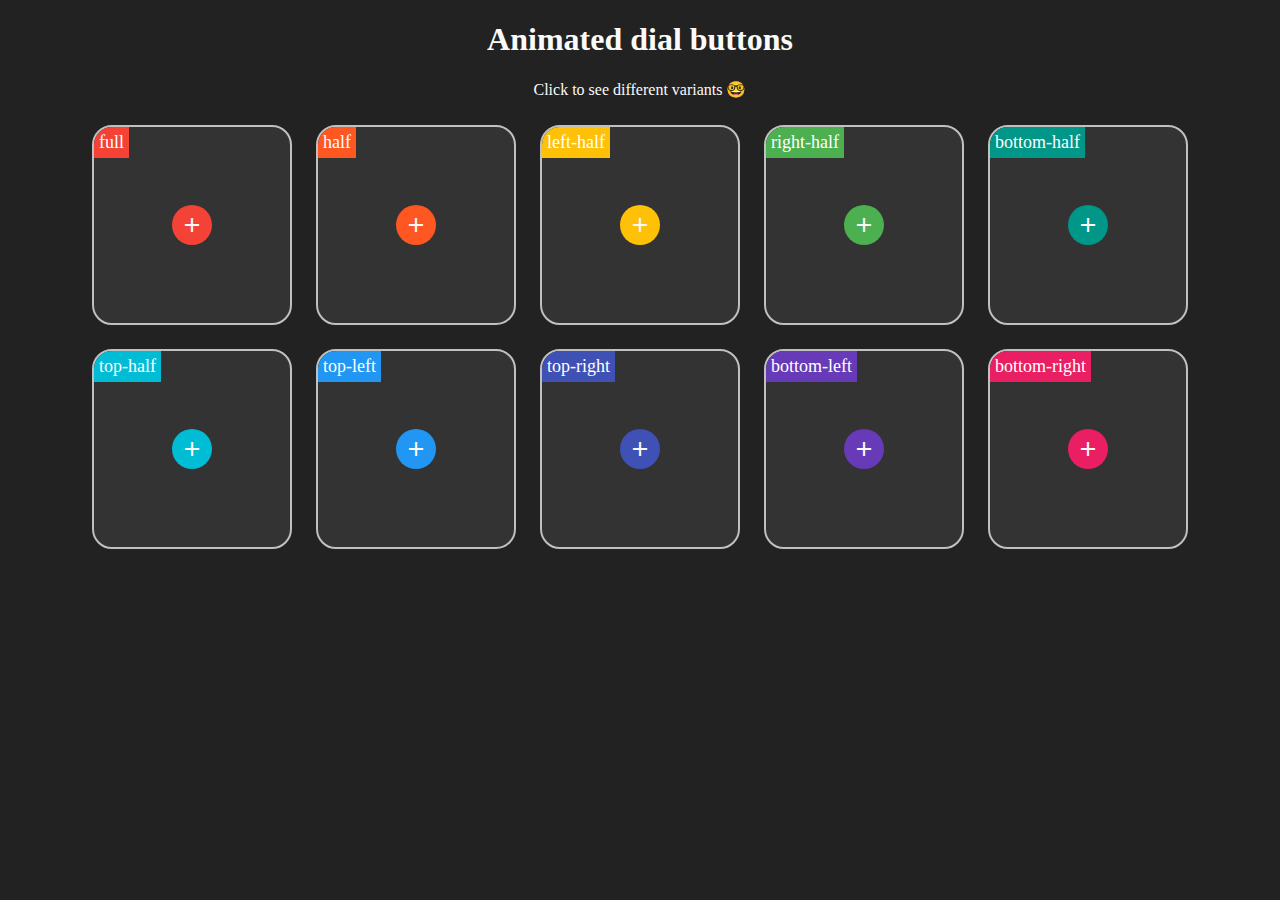
<file: buttons.html>
<!DOCTYPE html>
<html lang="en">
<head>
  <meta charset="UTF-8">
  <title>Buttons</title>
  <link rel="stylesheet" href="https://fonts.googleapis.com/icon?family=Material+Icons">
  <style>
    /**
      * Number of options plays an important part in having variations of content
      * but retaining the correct behaviour with regards to correct projection
      * angles.
      *
      * Instances where we don't care about calculating the position we can just
      * refer to an upper bound limit and cover the cases.
    */
    /**
      * Use modifiers to define ranges for our positions
      *
      * NOTE: 0 Actually starts at 3 o'clock so to get for example
      * left-sided half circle do 90 - 270
      *
      * IMPORTANT NOTE: You'll seriously want to reduce the amount of ranges
      * if you were to use this in prod because the amount of generated CSS is
      * large to cover all scenarios
    */
    /**
      * Get true position based on area of circle we want to use.
      * Default is to use full circle but could you use top, bottom, left, right
      * halves or even quadrants based on the angle range we use.
      *
      * Given start and endpoints dictate the range in which we can project
      * positions.
    */
    .dial-btn {
      border-radius: 40px;
      border: none;
      z-index: 7;
      position: absolute;
      top: 0;
      left: 0;
      height: 40px;
      width: 40px;
    }
    .dial-btn--option {
      position: absolute;
      height: 30px;
      width: 30px;
      border-radius: 30px;
      top: 50%;
      left: 50%;
      margin-left: -15px;
      margin-top: -15px;
      -webkit-transform: translate(0, 0);
              transform: translate(0, 0);
      -webkit-transition: -webkit-transform 0.25s ease 0s;
      transition: -webkit-transform 0.25s ease 0s;
      transition: transform 0.25s ease 0s;
      transition: transform 0.25s ease 0s, -webkit-transform 0.25s ease 0s;
    /**
          * Increase the loop because first button is the primary
        */
    }
    .dial-btn--option:nth-of-type(2) {
      z-index: 2;
      -webkit-transition-delay: 0.2s;
              transition-delay: 0.2s;
    }
    .dial-btn--option:nth-of-type(3) {
      z-index: 3;
      -webkit-transition-delay: 0.3s;
              transition-delay: 0.3s;
    }
    .dial-btn--option:nth-of-type(4) {
      z-index: 4;
      -webkit-transition-delay: 0.4s;
              transition-delay: 0.4s;
    }
    .dial-btn--option:nth-of-type(5) {
      z-index: 5;
      -webkit-transition-delay: 0.5s;
              transition-delay: 0.5s;
    }
    .dial-btn--option:nth-of-type(6) {
      z-index: 6;
      -webkit-transition-delay: 0.6s;
              transition-delay: 0.6s;
    }
    .dial-btn__container {
      display: inline-block;
      position: relative;
      height: 40px;
      width: 40px;
      border-radius: 40px;
    /**
          * Generate the various styles and mutations
        */
    }
    .dial-btn__container--full[data-options='1'] .dial-btn--active ~ .dial-btn--option:nth-of-type(1) {
      -webkit-transform: translate(45px, 0px);
              transform: translate(45px, 0px);
    }
    .dial-btn__container--full[data-options='1'] .dial-btn--active ~ .dial-btn--option:nth-of-type(2) {
      -webkit-transform: translate(45px, 0px);
              transform: translate(45px, 0px);
    }
    .dial-btn__container--full[data-options='2'] .dial-btn--active ~ .dial-btn--option:nth-of-type(1) {
      -webkit-transform: translate(-45px, 0px);
              transform: translate(-45px, 0px);
    }
    .dial-btn__container--full[data-options='2'] .dial-btn--active ~ .dial-btn--option:nth-of-type(2) {
      -webkit-transform: translate(45px, 0px);
              transform: translate(45px, 0px);
    }
    .dial-btn__container--full[data-options='2'] .dial-btn--active ~ .dial-btn--option:nth-of-type(3) {
      -webkit-transform: translate(-45px, 0px);
              transform: translate(-45px, 0px);
    }
    .dial-btn__container--full[data-options='3'] .dial-btn--active ~ .dial-btn--option:nth-of-type(1) {
      -webkit-transform: translate(-22.5px, -38.971143180000006px);
              transform: translate(-22.5px, -38.971143180000006px);
    }
    .dial-btn__container--full[data-options='3'] .dial-btn--active ~ .dial-btn--option:nth-of-type(2) {
      -webkit-transform: translate(45px, 0px);
              transform: translate(45px, 0px);
    }
    .dial-btn__container--full[data-options='3'] .dial-btn--active ~ .dial-btn--option:nth-of-type(3) {
      -webkit-transform: translate(-22.5px, 38.971143180000006px);
              transform: translate(-22.5px, 38.971143180000006px);
    }
    .dial-btn__container--full[data-options='3'] .dial-btn--active ~ .dial-btn--option:nth-of-type(4) {
      -webkit-transform: translate(-22.5px, -38.971143180000006px);
              transform: translate(-22.5px, -38.971143180000006px);
    }
    .dial-btn__container--full[data-options='4'] .dial-btn--active ~ .dial-btn--option:nth-of-type(1) {
      -webkit-transform: translate(0px, -45px);
              transform: translate(0px, -45px);
    }
    .dial-btn__container--full[data-options='4'] .dial-btn--active ~ .dial-btn--option:nth-of-type(2) {
      -webkit-transform: translate(45px, 0px);
              transform: translate(45px, 0px);
    }
    .dial-btn__container--full[data-options='4'] .dial-btn--active ~ .dial-btn--option:nth-of-type(3) {
      -webkit-transform: translate(0px, 45px);
              transform: translate(0px, 45px);
    }
    .dial-btn__container--full[data-options='4'] .dial-btn--active ~ .dial-btn--option:nth-of-type(4) {
      -webkit-transform: translate(-45px, 0px);
              transform: translate(-45px, 0px);
    }
    .dial-btn__container--full[data-options='4'] .dial-btn--active ~ .dial-btn--option:nth-of-type(5) {
      -webkit-transform: translate(0px, -45px);
              transform: translate(0px, -45px);
    }
    .dial-btn__container--full[data-options='5'] .dial-btn--active ~ .dial-btn--option:nth-of-type(1) {
      -webkit-transform: translate(13.90576473px, -42.79754322px);
              transform: translate(13.90576473px, -42.79754322px);
    }
    .dial-btn__container--full[data-options='5'] .dial-btn--active ~ .dial-btn--option:nth-of-type(2) {
      -webkit-transform: translate(45px, 0px);
              transform: translate(45px, 0px);
    }
    .dial-btn__container--full[data-options='5'] .dial-btn--active ~ .dial-btn--option:nth-of-type(3) {
      -webkit-transform: translate(13.90576473px, 42.79754322px);
              transform: translate(13.90576473px, 42.79754322px);
    }
    .dial-btn__container--full[data-options='5'] .dial-btn--active ~ .dial-btn--option:nth-of-type(4) {
      -webkit-transform: translate(-36.40576473px, 26.45033634px);
              transform: translate(-36.40576473px, 26.45033634px);
    }
    .dial-btn__container--full[data-options='5'] .dial-btn--active ~ .dial-btn--option:nth-of-type(5) {
      -webkit-transform: translate(-36.40576473px, -26.45033634px);
              transform: translate(-36.40576473px, -26.45033634px);
    }
    .dial-btn__container--full[data-options='5'] .dial-btn--active ~ .dial-btn--option:nth-of-type(6) {
      -webkit-transform: translate(13.90576473px, -42.79754322px);
              transform: translate(13.90576473px, -42.79754322px);
    }
    .dial-btn__container--half[data-options='1'] .dial-btn--active ~ .dial-btn--option:nth-of-type(1) {
      -webkit-transform: translate(-45px, 0px);
              transform: translate(-45px, 0px);
    }
    .dial-btn__container--half[data-options='1'] .dial-btn--active ~ .dial-btn--option:nth-of-type(2) {
      -webkit-transform: translate(45px, 0px);
              transform: translate(45px, 0px);
    }
    .dial-btn__container--half[data-options='2'] .dial-btn--active ~ .dial-btn--option:nth-of-type(1) {
      -webkit-transform: translate(-45px, 0px);
              transform: translate(-45px, 0px);
    }
    .dial-btn__container--half[data-options='2'] .dial-btn--active ~ .dial-btn--option:nth-of-type(2) {
      -webkit-transform: translate(45px, 0px);
              transform: translate(45px, 0px);
    }
    .dial-btn__container--half[data-options='2'] .dial-btn--active ~ .dial-btn--option:nth-of-type(3) {
      -webkit-transform: translate(-45px, 0px);
              transform: translate(-45px, 0px);
    }
    .dial-btn__container--half[data-options='3'] .dial-btn--active ~ .dial-btn--option:nth-of-type(1) {
      -webkit-transform: translate(0px, -45px);
              transform: translate(0px, -45px);
    }
    .dial-btn__container--half[data-options='3'] .dial-btn--active ~ .dial-btn--option:nth-of-type(2) {
      -webkit-transform: translate(45px, 0px);
              transform: translate(45px, 0px);
    }
    .dial-btn__container--half[data-options='3'] .dial-btn--active ~ .dial-btn--option:nth-of-type(3) {
      -webkit-transform: translate(0px, 45px);
              transform: translate(0px, 45px);
    }
    .dial-btn__container--half[data-options='3'] .dial-btn--active ~ .dial-btn--option:nth-of-type(4) {
      -webkit-transform: translate(-45px, 0px);
              transform: translate(-45px, 0px);
    }
    .dial-btn__container--half[data-options='4'] .dial-btn--active ~ .dial-btn--option:nth-of-type(1) {
      -webkit-transform: translate(22.5px, -38.971143180000006px);
              transform: translate(22.5px, -38.971143180000006px);
    }
    .dial-btn__container--half[data-options='4'] .dial-btn--active ~ .dial-btn--option:nth-of-type(2) {
      -webkit-transform: translate(45px, 0px);
              transform: translate(45px, 0px);
    }
    .dial-btn__container--half[data-options='4'] .dial-btn--active ~ .dial-btn--option:nth-of-type(3) {
      -webkit-transform: translate(22.5px, 38.971143180000006px);
              transform: translate(22.5px, 38.971143180000006px);
    }
    .dial-btn__container--half[data-options='4'] .dial-btn--active ~ .dial-btn--option:nth-of-type(4) {
      -webkit-transform: translate(-22.5px, 38.971143180000006px);
              transform: translate(-22.5px, 38.971143180000006px);
    }
    .dial-btn__container--half[data-options='4'] .dial-btn--active ~ .dial-btn--option:nth-of-type(5) {
      -webkit-transform: translate(-45px, 0px);
              transform: translate(-45px, 0px);
    }
    .dial-btn__container--half[data-options='5'] .dial-btn--active ~ .dial-btn--option:nth-of-type(1) {
      -webkit-transform: translate(31.819805145px, -31.819805145px);
              transform: translate(31.819805145px, -31.819805145px);
    }
    .dial-btn__container--half[data-options='5'] .dial-btn--active ~ .dial-btn--option:nth-of-type(2) {
      -webkit-transform: translate(45px, 0px);
              transform: translate(45px, 0px);
    }
    .dial-btn__container--half[data-options='5'] .dial-btn--active ~ .dial-btn--option:nth-of-type(3) {
      -webkit-transform: translate(31.819805145px, 31.819805145px);
              transform: translate(31.819805145px, 31.819805145px);
    }
    .dial-btn__container--half[data-options='5'] .dial-btn--active ~ .dial-btn--option:nth-of-type(4) {
      -webkit-transform: translate(0px, 45px);
              transform: translate(0px, 45px);
    }
    .dial-btn__container--half[data-options='5'] .dial-btn--active ~ .dial-btn--option:nth-of-type(5) {
      -webkit-transform: translate(-31.819805145px, 31.819805145px);
              transform: translate(-31.819805145px, 31.819805145px);
    }
    .dial-btn__container--half[data-options='5'] .dial-btn--active ~ .dial-btn--option:nth-of-type(6) {
      -webkit-transform: translate(-45px, 0px);
              transform: translate(-45px, 0px);
    }
    .dial-btn__container--left-half[data-options='1'] .dial-btn--active ~ .dial-btn--option:nth-of-type(1) {
      -webkit-transform: translate(0px, -45px);
              transform: translate(0px, -45px);
    }
    .dial-btn__container--left-half[data-options='1'] .dial-btn--active ~ .dial-btn--option:nth-of-type(2) {
      -webkit-transform: translate(0px, 45px);
              transform: translate(0px, 45px);
    }
    .dial-btn__container--left-half[data-options='2'] .dial-btn--active ~ .dial-btn--option:nth-of-type(1) {
      -webkit-transform: translate(0px, -45px);
              transform: translate(0px, -45px);
    }
    .dial-btn__container--left-half[data-options='2'] .dial-btn--active ~ .dial-btn--option:nth-of-type(2) {
      -webkit-transform: translate(0px, 45px);
              transform: translate(0px, 45px);
    }
    .dial-btn__container--left-half[data-options='2'] .dial-btn--active ~ .dial-btn--option:nth-of-type(3) {
      -webkit-transform: translate(0px, -45px);
              transform: translate(0px, -45px);
    }
    .dial-btn__container--left-half[data-options='3'] .dial-btn--active ~ .dial-btn--option:nth-of-type(1) {
      -webkit-transform: translate(45px, 0px);
              transform: translate(45px, 0px);
    }
    .dial-btn__container--left-half[data-options='3'] .dial-btn--active ~ .dial-btn--option:nth-of-type(2) {
      -webkit-transform: translate(0px, 45px);
              transform: translate(0px, 45px);
    }
    .dial-btn__container--left-half[data-options='3'] .dial-btn--active ~ .dial-btn--option:nth-of-type(3) {
      -webkit-transform: translate(-45px, 0px);
              transform: translate(-45px, 0px);
    }
    .dial-btn__container--left-half[data-options='3'] .dial-btn--active ~ .dial-btn--option:nth-of-type(4) {
      -webkit-transform: translate(0px, -45px);
              transform: translate(0px, -45px);
    }
    .dial-btn__container--left-half[data-options='4'] .dial-btn--active ~ .dial-btn--option:nth-of-type(1) {
      -webkit-transform: translate(38.971143180000006px, 22.5px);
              transform: translate(38.971143180000006px, 22.5px);
    }
    .dial-btn__container--left-half[data-options='4'] .dial-btn--active ~ .dial-btn--option:nth-of-type(2) {
      -webkit-transform: translate(0px, 45px);
              transform: translate(0px, 45px);
    }
    .dial-btn__container--left-half[data-options='4'] .dial-btn--active ~ .dial-btn--option:nth-of-type(3) {
      -webkit-transform: translate(-38.971143180000006px, 22.5px);
              transform: translate(-38.971143180000006px, 22.5px);
    }
    .dial-btn__container--left-half[data-options='4'] .dial-btn--active ~ .dial-btn--option:nth-of-type(4) {
      -webkit-transform: translate(-38.971143180000006px, -22.5px);
              transform: translate(-38.971143180000006px, -22.5px);
    }
    .dial-btn__container--left-half[data-options='4'] .dial-btn--active ~ .dial-btn--option:nth-of-type(5) {
      -webkit-transform: translate(0px, -45px);
              transform: translate(0px, -45px);
    }
    .dial-btn__container--left-half[data-options='5'] .dial-btn--active ~ .dial-btn--option:nth-of-type(1) {
      -webkit-transform: translate(31.819805145px, 31.819805145px);
              transform: translate(31.819805145px, 31.819805145px);
    }
    .dial-btn__container--left-half[data-options='5'] .dial-btn--active ~ .dial-btn--option:nth-of-type(2) {
      -webkit-transform: translate(0px, 45px);
              transform: translate(0px, 45px);
    }
    .dial-btn__container--left-half[data-options='5'] .dial-btn--active ~ .dial-btn--option:nth-of-type(3) {
      -webkit-transform: translate(-31.819805145px, 31.819805145px);
              transform: translate(-31.819805145px, 31.819805145px);
    }
    .dial-btn__container--left-half[data-options='5'] .dial-btn--active ~ .dial-btn--option:nth-of-type(4) {
      -webkit-transform: translate(-45px, 0px);
              transform: translate(-45px, 0px);
    }
    .dial-btn__container--left-half[data-options='5'] .dial-btn--active ~ .dial-btn--option:nth-of-type(5) {
      -webkit-transform: translate(-31.819805145px, -31.819805145px);
              transform: translate(-31.819805145px, -31.819805145px);
    }
    .dial-btn__container--left-half[data-options='5'] .dial-btn--active ~ .dial-btn--option:nth-of-type(6) {
      -webkit-transform: translate(0px, -45px);
              transform: translate(0px, -45px);
    }
    .dial-btn__container--right-half[data-options='1'] .dial-btn--active ~ .dial-btn--option:nth-of-type(1) {
      -webkit-transform: translate(0px, 45px);
              transform: translate(0px, 45px);
    }
    .dial-btn__container--right-half[data-options='1'] .dial-btn--active ~ .dial-btn--option:nth-of-type(2) {
      -webkit-transform: translate(0px, -45px);
              transform: translate(0px, -45px);
    }
    .dial-btn__container--right-half[data-options='2'] .dial-btn--active ~ .dial-btn--option:nth-of-type(1) {
      -webkit-transform: translate(0px, 45px);
              transform: translate(0px, 45px);
    }
    .dial-btn__container--right-half[data-options='2'] .dial-btn--active ~ .dial-btn--option:nth-of-type(2) {
      -webkit-transform: translate(0px, -45px);
              transform: translate(0px, -45px);
    }
    .dial-btn__container--right-half[data-options='2'] .dial-btn--active ~ .dial-btn--option:nth-of-type(3) {
      -webkit-transform: translate(0px, 45px);
              transform: translate(0px, 45px);
    }
    .dial-btn__container--right-half[data-options='3'] .dial-btn--active ~ .dial-btn--option:nth-of-type(1) {
      -webkit-transform: translate(-45px, 0px);
              transform: translate(-45px, 0px);
    }
    .dial-btn__container--right-half[data-options='3'] .dial-btn--active ~ .dial-btn--option:nth-of-type(2) {
      -webkit-transform: translate(0px, -45px);
              transform: translate(0px, -45px);
    }
    .dial-btn__container--right-half[data-options='3'] .dial-btn--active ~ .dial-btn--option:nth-of-type(3) {
      -webkit-transform: translate(45px, 0px);
              transform: translate(45px, 0px);
    }
    .dial-btn__container--right-half[data-options='3'] .dial-btn--active ~ .dial-btn--option:nth-of-type(4) {
      -webkit-transform: translate(0px, 45px);
              transform: translate(0px, 45px);
    }
    .dial-btn__container--right-half[data-options='4'] .dial-btn--active ~ .dial-btn--option:nth-of-type(1) {
      -webkit-transform: translate(-38.971143180000006px, -22.5px);
              transform: translate(-38.971143180000006px, -22.5px);
    }
    .dial-btn__container--right-half[data-options='4'] .dial-btn--active ~ .dial-btn--option:nth-of-type(2) {
      -webkit-transform: translate(0px, -45px);
              transform: translate(0px, -45px);
    }
    .dial-btn__container--right-half[data-options='4'] .dial-btn--active ~ .dial-btn--option:nth-of-type(3) {
      -webkit-transform: translate(38.971143180000006px, -22.5px);
              transform: translate(38.971143180000006px, -22.5px);
    }
    .dial-btn__container--right-half[data-options='4'] .dial-btn--active ~ .dial-btn--option:nth-of-type(4) {
      -webkit-transform: translate(38.971143180000006px, 22.5px);
              transform: translate(38.971143180000006px, 22.5px);
    }
    .dial-btn__container--right-half[data-options='4'] .dial-btn--active ~ .dial-btn--option:nth-of-type(5) {
      -webkit-transform: translate(0px, 45px);
              transform: translate(0px, 45px);
    }
    .dial-btn__container--right-half[data-options='5'] .dial-btn--active ~ .dial-btn--option:nth-of-type(1) {
      -webkit-transform: translate(-31.819805145px, -31.819805145px);
              transform: translate(-31.819805145px, -31.819805145px);
    }
    .dial-btn__container--right-half[data-options='5'] .dial-btn--active ~ .dial-btn--option:nth-of-type(2) {
      -webkit-transform: translate(0px, -45px);
              transform: translate(0px, -45px);
    }
    .dial-btn__container--right-half[data-options='5'] .dial-btn--active ~ .dial-btn--option:nth-of-type(3) {
      -webkit-transform: translate(31.819805145px, -31.819805145px);
              transform: translate(31.819805145px, -31.819805145px);
    }
    .dial-btn__container--right-half[data-options='5'] .dial-btn--active ~ .dial-btn--option:nth-of-type(4) {
      -webkit-transform: translate(45px, 0px);
              transform: translate(45px, 0px);
    }
    .dial-btn__container--right-half[data-options='5'] .dial-btn--active ~ .dial-btn--option:nth-of-type(5) {
      -webkit-transform: translate(31.819805145px, 31.819805145px);
              transform: translate(31.819805145px, 31.819805145px);
    }
    .dial-btn__container--right-half[data-options='5'] .dial-btn--active ~ .dial-btn--option:nth-of-type(6) {
      -webkit-transform: translate(0px, 45px);
              transform: translate(0px, 45px);
    }
    .dial-btn__container--bottom-half[data-options='1'] .dial-btn--active ~ .dial-btn--option:nth-of-type(1) {
      -webkit-transform: translate(-45px, 0px);
              transform: translate(-45px, 0px);
    }
    .dial-btn__container--bottom-half[data-options='1'] .dial-btn--active ~ .dial-btn--option:nth-of-type(2) {
      -webkit-transform: translate(45px, 0px);
              transform: translate(45px, 0px);
    }
    .dial-btn__container--bottom-half[data-options='2'] .dial-btn--active ~ .dial-btn--option:nth-of-type(1) {
      -webkit-transform: translate(-45px, 0px);
              transform: translate(-45px, 0px);
    }
    .dial-btn__container--bottom-half[data-options='2'] .dial-btn--active ~ .dial-btn--option:nth-of-type(2) {
      -webkit-transform: translate(45px, 0px);
              transform: translate(45px, 0px);
    }
    .dial-btn__container--bottom-half[data-options='2'] .dial-btn--active ~ .dial-btn--option:nth-of-type(3) {
      -webkit-transform: translate(-45px, 0px);
              transform: translate(-45px, 0px);
    }
    .dial-btn__container--bottom-half[data-options='3'] .dial-btn--active ~ .dial-btn--option:nth-of-type(1) {
      -webkit-transform: translate(0px, -45px);
              transform: translate(0px, -45px);
    }
    .dial-btn__container--bottom-half[data-options='3'] .dial-btn--active ~ .dial-btn--option:nth-of-type(2) {
      -webkit-transform: translate(45px, 0px);
              transform: translate(45px, 0px);
    }
    .dial-btn__container--bottom-half[data-options='3'] .dial-btn--active ~ .dial-btn--option:nth-of-type(3) {
      -webkit-transform: translate(0px, 45px);
              transform: translate(0px, 45px);
    }
    .dial-btn__container--bottom-half[data-options='3'] .dial-btn--active ~ .dial-btn--option:nth-of-type(4) {
      -webkit-transform: translate(-45px, 0px);
              transform: translate(-45px, 0px);
    }
    .dial-btn__container--bottom-half[data-options='4'] .dial-btn--active ~ .dial-btn--option:nth-of-type(1) {
      -webkit-transform: translate(22.5px, -38.971143180000006px);
              transform: translate(22.5px, -38.971143180000006px);
    }
    .dial-btn__container--bottom-half[data-options='4'] .dial-btn--active ~ .dial-btn--option:nth-of-type(2) {
      -webkit-transform: translate(45px, 0px);
              transform: translate(45px, 0px);
    }
    .dial-btn__container--bottom-half[data-options='4'] .dial-btn--active ~ .dial-btn--option:nth-of-type(3) {
      -webkit-transform: translate(22.5px, 38.971143180000006px);
              transform: translate(22.5px, 38.971143180000006px);
    }
    .dial-btn__container--bottom-half[data-options='4'] .dial-btn--active ~ .dial-btn--option:nth-of-type(4) {
      -webkit-transform: translate(-22.5px, 38.971143180000006px);
              transform: translate(-22.5px, 38.971143180000006px);
    }
    .dial-btn__container--bottom-half[data-options='4'] .dial-btn--active ~ .dial-btn--option:nth-of-type(5) {
      -webkit-transform: translate(-45px, 0px);
              transform: translate(-45px, 0px);
    }
    .dial-btn__container--bottom-half[data-options='5'] .dial-btn--active ~ .dial-btn--option:nth-of-type(1) {
      -webkit-transform: translate(31.819805145px, -31.819805145px);
              transform: translate(31.819805145px, -31.819805145px);
    }
    .dial-btn__container--bottom-half[data-options='5'] .dial-btn--active ~ .dial-btn--option:nth-of-type(2) {
      -webkit-transform: translate(45px, 0px);
              transform: translate(45px, 0px);
    }
    .dial-btn__container--bottom-half[data-options='5'] .dial-btn--active ~ .dial-btn--option:nth-of-type(3) {
      -webkit-transform: translate(31.819805145px, 31.819805145px);
              transform: translate(31.819805145px, 31.819805145px);
    }
    .dial-btn__container--bottom-half[data-options='5'] .dial-btn--active ~ .dial-btn--option:nth-of-type(4) {
      -webkit-transform: translate(0px, 45px);
              transform: translate(0px, 45px);
    }
    .dial-btn__container--bottom-half[data-options='5'] .dial-btn--active ~ .dial-btn--option:nth-of-type(5) {
      -webkit-transform: translate(-31.819805145px, 31.819805145px);
              transform: translate(-31.819805145px, 31.819805145px);
    }
    .dial-btn__container--bottom-half[data-options='5'] .dial-btn--active ~ .dial-btn--option:nth-of-type(6) {
      -webkit-transform: translate(-45px, 0px);
              transform: translate(-45px, 0px);
    }
    .dial-btn__container--top-half[data-options='1'] .dial-btn--active ~ .dial-btn--option:nth-of-type(1) {
      -webkit-transform: translate(45px, 0px);
              transform: translate(45px, 0px);
    }
    .dial-btn__container--top-half[data-options='1'] .dial-btn--active ~ .dial-btn--option:nth-of-type(2) {
      -webkit-transform: translate(-45px, 0px);
              transform: translate(-45px, 0px);
    }
    .dial-btn__container--top-half[data-options='2'] .dial-btn--active ~ .dial-btn--option:nth-of-type(1) {
      -webkit-transform: translate(45px, 0px);
              transform: translate(45px, 0px);
    }
    .dial-btn__container--top-half[data-options='2'] .dial-btn--active ~ .dial-btn--option:nth-of-type(2) {
      -webkit-transform: translate(-45px, 0px);
              transform: translate(-45px, 0px);
    }
    .dial-btn__container--top-half[data-options='2'] .dial-btn--active ~ .dial-btn--option:nth-of-type(3) {
      -webkit-transform: translate(45px, 0px);
              transform: translate(45px, 0px);
    }
    .dial-btn__container--top-half[data-options='3'] .dial-btn--active ~ .dial-btn--option:nth-of-type(1) {
      -webkit-transform: translate(0px, 45px);
              transform: translate(0px, 45px);
    }
    .dial-btn__container--top-half[data-options='3'] .dial-btn--active ~ .dial-btn--option:nth-of-type(2) {
      -webkit-transform: translate(-45px, 0px);
              transform: translate(-45px, 0px);
    }
    .dial-btn__container--top-half[data-options='3'] .dial-btn--active ~ .dial-btn--option:nth-of-type(3) {
      -webkit-transform: translate(0px, -45px);
              transform: translate(0px, -45px);
    }
    .dial-btn__container--top-half[data-options='3'] .dial-btn--active ~ .dial-btn--option:nth-of-type(4) {
      -webkit-transform: translate(45px, 0px);
              transform: translate(45px, 0px);
    }
    .dial-btn__container--top-half[data-options='4'] .dial-btn--active ~ .dial-btn--option:nth-of-type(1) {
      -webkit-transform: translate(-22.5px, 38.971143180000006px);
              transform: translate(-22.5px, 38.971143180000006px);
    }
    .dial-btn__container--top-half[data-options='4'] .dial-btn--active ~ .dial-btn--option:nth-of-type(2) {
      -webkit-transform: translate(-45px, 0px);
              transform: translate(-45px, 0px);
    }
    .dial-btn__container--top-half[data-options='4'] .dial-btn--active ~ .dial-btn--option:nth-of-type(3) {
      -webkit-transform: translate(-22.5px, -38.971143180000006px);
              transform: translate(-22.5px, -38.971143180000006px);
    }
    .dial-btn__container--top-half[data-options='4'] .dial-btn--active ~ .dial-btn--option:nth-of-type(4) {
      -webkit-transform: translate(22.5px, -38.971143180000006px);
              transform: translate(22.5px, -38.971143180000006px);
    }
    .dial-btn__container--top-half[data-options='4'] .dial-btn--active ~ .dial-btn--option:nth-of-type(5) {
      -webkit-transform: translate(45px, 0px);
              transform: translate(45px, 0px);
    }
    .dial-btn__container--top-half[data-options='5'] .dial-btn--active ~ .dial-btn--option:nth-of-type(1) {
      -webkit-transform: translate(-31.819805145px, 31.819805145px);
              transform: translate(-31.819805145px, 31.819805145px);
    }
    .dial-btn__container--top-half[data-options='5'] .dial-btn--active ~ .dial-btn--option:nth-of-type(2) {
      -webkit-transform: translate(-45px, 0px);
              transform: translate(-45px, 0px);
    }
    .dial-btn__container--top-half[data-options='5'] .dial-btn--active ~ .dial-btn--option:nth-of-type(3) {
      -webkit-transform: translate(-31.819805145px, -31.819805145px);
              transform: translate(-31.819805145px, -31.819805145px);
    }
    .dial-btn__container--top-half[data-options='5'] .dial-btn--active ~ .dial-btn--option:nth-of-type(4) {
      -webkit-transform: translate(0px, -45px);
              transform: translate(0px, -45px);
    }
    .dial-btn__container--top-half[data-options='5'] .dial-btn--active ~ .dial-btn--option:nth-of-type(5) {
      -webkit-transform: translate(31.819805145px, -31.819805145px);
              transform: translate(31.819805145px, -31.819805145px);
    }
    .dial-btn__container--top-half[data-options='5'] .dial-btn--active ~ .dial-btn--option:nth-of-type(6) {
      -webkit-transform: translate(45px, 0px);
              transform: translate(45px, 0px);
    }
    .dial-btn__container--top-left[data-options='1'] .dial-btn--active ~ .dial-btn--option:nth-of-type(1) {
      -webkit-transform: translate(0px, 45px);
              transform: translate(0px, 45px);
    }
    .dial-btn__container--top-left[data-options='1'] .dial-btn--active ~ .dial-btn--option:nth-of-type(2) {
      -webkit-transform: translate(-45px, 0px);
              transform: translate(-45px, 0px);
    }
    .dial-btn__container--top-left[data-options='2'] .dial-btn--active ~ .dial-btn--option:nth-of-type(1) {
      -webkit-transform: translate(0px, 45px);
              transform: translate(0px, 45px);
    }
    .dial-btn__container--top-left[data-options='2'] .dial-btn--active ~ .dial-btn--option:nth-of-type(2) {
      -webkit-transform: translate(-45px, 0px);
              transform: translate(-45px, 0px);
    }
    .dial-btn__container--top-left[data-options='2'] .dial-btn--active ~ .dial-btn--option:nth-of-type(3) {
      -webkit-transform: translate(0px, -45px);
              transform: translate(0px, -45px);
    }
    .dial-btn__container--top-left[data-options='3'] .dial-btn--active ~ .dial-btn--option:nth-of-type(1) {
      -webkit-transform: translate(-31.819805145px, 31.819805145px);
              transform: translate(-31.819805145px, 31.819805145px);
    }
    .dial-btn__container--top-left[data-options='3'] .dial-btn--active ~ .dial-btn--option:nth-of-type(2) {
      -webkit-transform: translate(-45px, 0px);
              transform: translate(-45px, 0px);
    }
    .dial-btn__container--top-left[data-options='3'] .dial-btn--active ~ .dial-btn--option:nth-of-type(3) {
      -webkit-transform: translate(-31.819805145px, -31.819805145px);
              transform: translate(-31.819805145px, -31.819805145px);
    }
    .dial-btn__container--top-left[data-options='3'] .dial-btn--active ~ .dial-btn--option:nth-of-type(4) {
      -webkit-transform: translate(0px, -45px);
              transform: translate(0px, -45px);
    }
    .dial-btn__container--top-left[data-options='4'] .dial-btn--active ~ .dial-btn--option:nth-of-type(1) {
      -webkit-transform: translate(-38.971143180000006px, 22.5px);
              transform: translate(-38.971143180000006px, 22.5px);
    }
    .dial-btn__container--top-left[data-options='4'] .dial-btn--active ~ .dial-btn--option:nth-of-type(2) {
      -webkit-transform: translate(-45px, 0px);
              transform: translate(-45px, 0px);
    }
    .dial-btn__container--top-left[data-options='4'] .dial-btn--active ~ .dial-btn--option:nth-of-type(3) {
      -webkit-transform: translate(-38.971143180000006px, -22.5px);
              transform: translate(-38.971143180000006px, -22.5px);
    }
    .dial-btn__container--top-left[data-options='4'] .dial-btn--active ~ .dial-btn--option:nth-of-type(4) {
      -webkit-transform: translate(-22.5px, -38.971143180000006px);
              transform: translate(-22.5px, -38.971143180000006px);
    }
    .dial-btn__container--top-left[data-options='4'] .dial-btn--active ~ .dial-btn--option:nth-of-type(5) {
      -webkit-transform: translate(0px, -45px);
              transform: translate(0px, -45px);
    }
    .dial-btn__container--top-left[data-options='5'] .dial-btn--active ~ .dial-btn--option:nth-of-type(1) {
      -webkit-transform: translate(-41.574578985px, 17.22075444px);
              transform: translate(-41.574578985px, 17.22075444px);
    }
    .dial-btn__container--top-left[data-options='5'] .dial-btn--active ~ .dial-btn--option:nth-of-type(2) {
      -webkit-transform: translate(-45px, 0px);
              transform: translate(-45px, 0px);
    }
    .dial-btn__container--top-left[data-options='5'] .dial-btn--active ~ .dial-btn--option:nth-of-type(3) {
      -webkit-transform: translate(-41.574578985px, -17.22075444px);
              transform: translate(-41.574578985px, -17.22075444px);
    }
    .dial-btn__container--top-left[data-options='5'] .dial-btn--active ~ .dial-btn--option:nth-of-type(4) {
      -webkit-transform: translate(-31.819805145px, -31.819805145px);
              transform: translate(-31.819805145px, -31.819805145px);
    }
    .dial-btn__container--top-left[data-options='5'] .dial-btn--active ~ .dial-btn--option:nth-of-type(5) {
      -webkit-transform: translate(-17.22075444px, -41.574578985px);
              transform: translate(-17.22075444px, -41.574578985px);
    }
    .dial-btn__container--top-left[data-options='5'] .dial-btn--active ~ .dial-btn--option:nth-of-type(6) {
      -webkit-transform: translate(0px, -45px);
              transform: translate(0px, -45px);
    }
    .dial-btn__container--top-right[data-options='1'] .dial-btn--active ~ .dial-btn--option:nth-of-type(1) {
      -webkit-transform: translate(-45px, 0px);
              transform: translate(-45px, 0px);
    }
    .dial-btn__container--top-right[data-options='1'] .dial-btn--active ~ .dial-btn--option:nth-of-type(2) {
      -webkit-transform: translate(0px, -45px);
              transform: translate(0px, -45px);
    }
    .dial-btn__container--top-right[data-options='2'] .dial-btn--active ~ .dial-btn--option:nth-of-type(1) {
      -webkit-transform: translate(-45px, 0px);
              transform: translate(-45px, 0px);
    }
    .dial-btn__container--top-right[data-options='2'] .dial-btn--active ~ .dial-btn--option:nth-of-type(2) {
      -webkit-transform: translate(0px, -45px);
              transform: translate(0px, -45px);
    }
    .dial-btn__container--top-right[data-options='2'] .dial-btn--active ~ .dial-btn--option:nth-of-type(3) {
      -webkit-transform: translate(45px, 0px);
              transform: translate(45px, 0px);
    }
    .dial-btn__container--top-right[data-options='3'] .dial-btn--active ~ .dial-btn--option:nth-of-type(1) {
      -webkit-transform: translate(-31.819805145px, -31.819805145px);
              transform: translate(-31.819805145px, -31.819805145px);
    }
    .dial-btn__container--top-right[data-options='3'] .dial-btn--active ~ .dial-btn--option:nth-of-type(2) {
      -webkit-transform: translate(0px, -45px);
              transform: translate(0px, -45px);
    }
    .dial-btn__container--top-right[data-options='3'] .dial-btn--active ~ .dial-btn--option:nth-of-type(3) {
      -webkit-transform: translate(31.819805145px, -31.819805145px);
              transform: translate(31.819805145px, -31.819805145px);
    }
    .dial-btn__container--top-right[data-options='3'] .dial-btn--active ~ .dial-btn--option:nth-of-type(4) {
      -webkit-transform: translate(45px, 0px);
              transform: translate(45px, 0px);
    }
    .dial-btn__container--top-right[data-options='4'] .dial-btn--active ~ .dial-btn--option:nth-of-type(1) {
      -webkit-transform: translate(-22.5px, -38.971143180000006px);
              transform: translate(-22.5px, -38.971143180000006px);
    }
    .dial-btn__container--top-right[data-options='4'] .dial-btn--active ~ .dial-btn--option:nth-of-type(2) {
      -webkit-transform: translate(0px, -45px);
              transform: translate(0px, -45px);
    }
    .dial-btn__container--top-right[data-options='4'] .dial-btn--active ~ .dial-btn--option:nth-of-type(3) {
      -webkit-transform: translate(22.5px, -38.971143180000006px);
              transform: translate(22.5px, -38.971143180000006px);
    }
    .dial-btn__container--top-right[data-options='4'] .dial-btn--active ~ .dial-btn--option:nth-of-type(4) {
      -webkit-transform: translate(38.971143180000006px, -22.5px);
              transform: translate(38.971143180000006px, -22.5px);
    }
    .dial-btn__container--top-right[data-options='4'] .dial-btn--active ~ .dial-btn--option:nth-of-type(5) {
      -webkit-transform: translate(45px, 0px);
              transform: translate(45px, 0px);
    }
    .dial-btn__container--top-right[data-options='5'] .dial-btn--active ~ .dial-btn--option:nth-of-type(1) {
      -webkit-transform: translate(-17.22075444px, -41.574578985px);
              transform: translate(-17.22075444px, -41.574578985px);
    }
    .dial-btn__container--top-right[data-options='5'] .dial-btn--active ~ .dial-btn--option:nth-of-type(2) {
      -webkit-transform: translate(0px, -45px);
              transform: translate(0px, -45px);
    }
    .dial-btn__container--top-right[data-options='5'] .dial-btn--active ~ .dial-btn--option:nth-of-type(3) {
      -webkit-transform: translate(17.22075444px, -41.574578985px);
              transform: translate(17.22075444px, -41.574578985px);
    }
    .dial-btn__container--top-right[data-options='5'] .dial-btn--active ~ .dial-btn--option:nth-of-type(4) {
      -webkit-transform: translate(31.819805145px, -31.819805145px);
              transform: translate(31.819805145px, -31.819805145px);
    }
    .dial-btn__container--top-right[data-options='5'] .dial-btn--active ~ .dial-btn--option:nth-of-type(5) {
      -webkit-transform: translate(41.574578985px, -17.22075444px);
              transform: translate(41.574578985px, -17.22075444px);
    }
    .dial-btn__container--top-right[data-options='5'] .dial-btn--active ~ .dial-btn--option:nth-of-type(6) {
      -webkit-transform: translate(45px, 0px);
              transform: translate(45px, 0px);
    }
    .dial-btn__container--bottom-left[data-options='1'] .dial-btn--active ~ .dial-btn--option:nth-of-type(1) {
      -webkit-transform: translate(45px, 0px);
              transform: translate(45px, 0px);
    }
    .dial-btn__container--bottom-left[data-options='1'] .dial-btn--active ~ .dial-btn--option:nth-of-type(2) {
      -webkit-transform: translate(0px, 45px);
              transform: translate(0px, 45px);
    }
    .dial-btn__container--bottom-left[data-options='2'] .dial-btn--active ~ .dial-btn--option:nth-of-type(1) {
      -webkit-transform: translate(45px, 0px);
              transform: translate(45px, 0px);
    }
    .dial-btn__container--bottom-left[data-options='2'] .dial-btn--active ~ .dial-btn--option:nth-of-type(2) {
      -webkit-transform: translate(0px, 45px);
              transform: translate(0px, 45px);
    }
    .dial-btn__container--bottom-left[data-options='2'] .dial-btn--active ~ .dial-btn--option:nth-of-type(3) {
      -webkit-transform: translate(-45px, 0px);
              transform: translate(-45px, 0px);
    }
    .dial-btn__container--bottom-left[data-options='3'] .dial-btn--active ~ .dial-btn--option:nth-of-type(1) {
      -webkit-transform: translate(31.819805145px, 31.819805145px);
              transform: translate(31.819805145px, 31.819805145px);
    }
    .dial-btn__container--bottom-left[data-options='3'] .dial-btn--active ~ .dial-btn--option:nth-of-type(2) {
      -webkit-transform: translate(0px, 45px);
              transform: translate(0px, 45px);
    }
    .dial-btn__container--bottom-left[data-options='3'] .dial-btn--active ~ .dial-btn--option:nth-of-type(3) {
      -webkit-transform: translate(-31.819805145px, 31.819805145px);
              transform: translate(-31.819805145px, 31.819805145px);
    }
    .dial-btn__container--bottom-left[data-options='3'] .dial-btn--active ~ .dial-btn--option:nth-of-type(4) {
      -webkit-transform: translate(-45px, 0px);
              transform: translate(-45px, 0px);
    }
    .dial-btn__container--bottom-left[data-options='4'] .dial-btn--active ~ .dial-btn--option:nth-of-type(1) {
      -webkit-transform: translate(22.5px, 38.971143180000006px);
              transform: translate(22.5px, 38.971143180000006px);
    }
    .dial-btn__container--bottom-left[data-options='4'] .dial-btn--active ~ .dial-btn--option:nth-of-type(2) {
      -webkit-transform: translate(0px, 45px);
              transform: translate(0px, 45px);
    }
    .dial-btn__container--bottom-left[data-options='4'] .dial-btn--active ~ .dial-btn--option:nth-of-type(3) {
      -webkit-transform: translate(-22.5px, 38.971143180000006px);
              transform: translate(-22.5px, 38.971143180000006px);
    }
    .dial-btn__container--bottom-left[data-options='4'] .dial-btn--active ~ .dial-btn--option:nth-of-type(4) {
      -webkit-transform: translate(-38.971143180000006px, 22.5px);
              transform: translate(-38.971143180000006px, 22.5px);
    }
    .dial-btn__container--bottom-left[data-options='4'] .dial-btn--active ~ .dial-btn--option:nth-of-type(5) {
      -webkit-transform: translate(-45px, 0px);
              transform: translate(-45px, 0px);
    }
    .dial-btn__container--bottom-left[data-options='5'] .dial-btn--active ~ .dial-btn--option:nth-of-type(1) {
      -webkit-transform: translate(17.22075444px, 41.574578985px);
              transform: translate(17.22075444px, 41.574578985px);
    }
    .dial-btn__container--bottom-left[data-options='5'] .dial-btn--active ~ .dial-btn--option:nth-of-type(2) {
      -webkit-transform: translate(0px, 45px);
              transform: translate(0px, 45px);
    }
    .dial-btn__container--bottom-left[data-options='5'] .dial-btn--active ~ .dial-btn--option:nth-of-type(3) {
      -webkit-transform: translate(-17.22075444px, 41.574578985px);
              transform: translate(-17.22075444px, 41.574578985px);
    }
    .dial-btn__container--bottom-left[data-options='5'] .dial-btn--active ~ .dial-btn--option:nth-of-type(4) {
      -webkit-transform: translate(-31.819805145px, 31.819805145px);
              transform: translate(-31.819805145px, 31.819805145px);
    }
    .dial-btn__container--bottom-left[data-options='5'] .dial-btn--active ~ .dial-btn--option:nth-of-type(5) {
      -webkit-transform: translate(-41.574578985px, 17.22075444px);
              transform: translate(-41.574578985px, 17.22075444px);
    }
    .dial-btn__container--bottom-left[data-options='5'] .dial-btn--active ~ .dial-btn--option:nth-of-type(6) {
      -webkit-transform: translate(-45px, 0px);
              transform: translate(-45px, 0px);
    }
    .dial-btn__container--bottom-right[data-options='1'] .dial-btn--active ~ .dial-btn--option:nth-of-type(1) {
      -webkit-transform: translate(0px, -45px);
              transform: translate(0px, -45px);
    }
    .dial-btn__container--bottom-right[data-options='1'] .dial-btn--active ~ .dial-btn--option:nth-of-type(2) {
      -webkit-transform: translate(45px, 0px);
              transform: translate(45px, 0px);
    }
    .dial-btn__container--bottom-right[data-options='2'] .dial-btn--active ~ .dial-btn--option:nth-of-type(1) {
      -webkit-transform: translate(0px, -45px);
              transform: translate(0px, -45px);
    }
    .dial-btn__container--bottom-right[data-options='2'] .dial-btn--active ~ .dial-btn--option:nth-of-type(2) {
      -webkit-transform: translate(45px, 0px);
              transform: translate(45px, 0px);
    }
    .dial-btn__container--bottom-right[data-options='2'] .dial-btn--active ~ .dial-btn--option:nth-of-type(3) {
      -webkit-transform: translate(0px, 45px);
              transform: translate(0px, 45px);
    }
    .dial-btn__container--bottom-right[data-options='3'] .dial-btn--active ~ .dial-btn--option:nth-of-type(1) {
      -webkit-transform: translate(31.819805145px, -31.819805145px);
              transform: translate(31.819805145px, -31.819805145px);
    }
    .dial-btn__container--bottom-right[data-options='3'] .dial-btn--active ~ .dial-btn--option:nth-of-type(2) {
      -webkit-transform: translate(45px, 0px);
              transform: translate(45px, 0px);
    }
    .dial-btn__container--bottom-right[data-options='3'] .dial-btn--active ~ .dial-btn--option:nth-of-type(3) {
      -webkit-transform: translate(31.819805145px, 31.819805145px);
              transform: translate(31.819805145px, 31.819805145px);
    }
    .dial-btn__container--bottom-right[data-options='3'] .dial-btn--active ~ .dial-btn--option:nth-of-type(4) {
      -webkit-transform: translate(0px, 45px);
              transform: translate(0px, 45px);
    }
    .dial-btn__container--bottom-right[data-options='4'] .dial-btn--active ~ .dial-btn--option:nth-of-type(1) {
      -webkit-transform: translate(38.971143180000006px, -22.5px);
              transform: translate(38.971143180000006px, -22.5px);
    }
    .dial-btn__container--bottom-right[data-options='4'] .dial-btn--active ~ .dial-btn--option:nth-of-type(2) {
      -webkit-transform: translate(45px, 0px);
              transform: translate(45px, 0px);
    }
    .dial-btn__container--bottom-right[data-options='4'] .dial-btn--active ~ .dial-btn--option:nth-of-type(3) {
      -webkit-transform: translate(38.971143180000006px, 22.5px);
              transform: translate(38.971143180000006px, 22.5px);
    }
    .dial-btn__container--bottom-right[data-options='4'] .dial-btn--active ~ .dial-btn--option:nth-of-type(4) {
      -webkit-transform: translate(22.5px, 38.971143180000006px);
              transform: translate(22.5px, 38.971143180000006px);
    }
    .dial-btn__container--bottom-right[data-options='4'] .dial-btn--active ~ .dial-btn--option:nth-of-type(5) {
      -webkit-transform: translate(0px, 45px);
              transform: translate(0px, 45px);
    }
    .dial-btn__container--bottom-right[data-options='5'] .dial-btn--active ~ .dial-btn--option:nth-of-type(1) {
      -webkit-transform: translate(41.574578985px, -17.22075444px);
              transform: translate(41.574578985px, -17.22075444px);
    }
    .dial-btn__container--bottom-right[data-options='5'] .dial-btn--active ~ .dial-btn--option:nth-of-type(2) {
      -webkit-transform: translate(45px, 0px);
              transform: translate(45px, 0px);
    }
    .dial-btn__container--bottom-right[data-options='5'] .dial-btn--active ~ .dial-btn--option:nth-of-type(3) {
      -webkit-transform: translate(41.574578985px, 17.22075444px);
              transform: translate(41.574578985px, 17.22075444px);
    }
    .dial-btn__container--bottom-right[data-options='5'] .dial-btn--active ~ .dial-btn--option:nth-of-type(4) {
      -webkit-transform: translate(31.819805145px, 31.819805145px);
              transform: translate(31.819805145px, 31.819805145px);
    }
    .dial-btn__container--bottom-right[data-options='5'] .dial-btn--active ~ .dial-btn--option:nth-of-type(5) {
      -webkit-transform: translate(17.22075444px, 41.574578985px);
              transform: translate(17.22075444px, 41.574578985px);
    }
    .dial-btn__container--bottom-right[data-options='5'] .dial-btn--active ~ .dial-btn--option:nth-of-type(6) {
      -webkit-transform: translate(0px, 45px);
              transform: translate(0px, 45px);
    }
    /**
      * Themeing
    */
    * {
      box-sizing: border-box;
      -webkit-animation: fadeIn 0.5s;
              animation: fadeIn 0.5s;
    }
    body {
      background-color: #222;
      color: #fafafa;
      text-align: center;
    }
    .loading-bay {
      width: 200px;
      height: 200px;
      border: 2px solid #c0c0c0;
      border-radius: 20px;
      position: relative;
      display: inline-block;
      margin: 10px;
      overflow: hidden;
      background-color: #333;
    }
    .loading-bay:before {
      display: block;
      position: absolute;
      top: 0;
      left: 0;
      color: #fff;
      font-size: 18px;
      padding: 5px;
    }
    .dial-btn__container {
      position: absolute;
      top: 50%;
      left: 50%;
      margin-left: -20px;
      margin-top: -20px;
    }
    .dial-btn {
      outline: 0;
      cursor: pointer;
    }
    .dial-btn:not(.dial-btn--option) {
      color: #fafafa;
    }
    .dial-btn i {
      font-size: 24px;
      -webkit-transition: -webkit-transform 0.25s ease 0s;
      transition: -webkit-transform 0.25s ease 0s;
      transition: transform 0.25s ease 0s;
      transition: transform 0.25s ease 0s, -webkit-transform 0.25s ease 0s;
      -webkit-transform: rotate(0deg);
              transform: rotate(0deg);
      position: absolute;
      top: 50%;
      left: 50%;
      margin-left: -12px;
      margin-top: -12px;
    }
    .dial-btn--active i {
      -webkit-transform: rotate(45deg);
              transform: rotate(45deg);
    }
    .dial-btn--option {
      font-size: 18px;
      font-weight: normal;
    }
    .dial-btn--option i {
      font-size: 18px;
      line-height: 18px;
      margin-left: -9px;
      margin-top: -9px;
    }
    .loading-bay--full:before {
      content: 'full';
    }
    .loading-bay--half:before {
      content: 'half';
    }
    .loading-bay--left-half:before {
      content: 'left-half';
    }
    .loading-bay--right-half:before {
      content: 'right-half';
    }
    .loading-bay--bottom-half:before {
      content: 'bottom-half';
    }
    .loading-bay--top-half:before {
      content: 'top-half';
    }
    .loading-bay--top-left:before {
      content: 'top-left';
    }
    .loading-bay--top-right:before {
      content: 'top-right';
    }
    .loading-bay--bottom-left:before {
      content: 'bottom-left';
    }
    .loading-bay--bottom-right:before {
      content: 'bottom-right';
    }
    .loading-bay:nth-of-type(1):before,
    .loading-bay:nth-of-type(1) .dial-btn:not(.dial-btn--option) {
      background-color: #f44336;
    }
    .loading-bay:nth-of-type(2):before,
    .loading-bay:nth-of-type(2) .dial-btn:not(.dial-btn--option) {
      background-color: #ff5722;
    }
    .loading-bay:nth-of-type(3):before,
    .loading-bay:nth-of-type(3) .dial-btn:not(.dial-btn--option) {
      background-color: #ffc107;
    }
    .loading-bay:nth-of-type(4):before,
    .loading-bay:nth-of-type(4) .dial-btn:not(.dial-btn--option) {
      background-color: #4caf50;
    }
    .loading-bay:nth-of-type(5):before,
    .loading-bay:nth-of-type(5) .dial-btn:not(.dial-btn--option) {
      background-color: #009688;
    }
    .loading-bay:nth-of-type(6):before,
    .loading-bay:nth-of-type(6) .dial-btn:not(.dial-btn--option) {
      background-color: #00bcd4;
    }
    .loading-bay:nth-of-type(7):before,
    .loading-bay:nth-of-type(7) .dial-btn:not(.dial-btn--option) {
      background-color: #2196f3;
    }
    .loading-bay:nth-of-type(8):before,
    .loading-bay:nth-of-type(8) .dial-btn:not(.dial-btn--option) {
      background-color: #3f51b5;
    }
    .loading-bay:nth-of-type(9):before,
    .loading-bay:nth-of-type(9) .dial-btn:not(.dial-btn--option) {
      background-color: #673ab7;
    }
    .loading-bay:nth-of-type(10):before,
    .loading-bay:nth-of-type(10) .dial-btn:not(.dial-btn--option) {
      background-color: #e91e63;
    }
    @-webkit-keyframes fadeIn {
      from {
        opacity: 0;
      }
      to {
        opacity: 1;
      }
    }
    @keyframes fadeIn {
      from {
        opacity: 0;
      }
      to {
        opacity: 1;
      }
    }

  </style>
</head>
<body>

  <h1>Animated dial buttons</h1>
  <p>Click to see different variants 🤓</p>
  <div class="loading-bay loading-bay--full">
    <div data-options='5' class="dial-btn__container dial-btn__container--full">
      <button class="dial-btn"><i class="material-icons">add</i></button>
      <button data-option='1' class="dial-btn dial-btn--option"><i class="material-icons">insert_comment</i></button>
      <button data-option='2' class="dial-btn dial-btn--option"><i class="material-icons">account_circle</i></button>
      <button data-option='3' class="dial-btn dial-btn--option"><i class="material-icons">directions</i></button>
      <button data-option='4' class="dial-btn dial-btn--option"><i class="material-icons">help</i></button>
      <button data-option='5' class="dial-btn dial-btn--option"><i class="material-icons">find_in_page</i></button>
    </div>
  </div>
  <div class="loading-bay loading-bay--half">
    <div data-options='4' class="dial-btn__container dial-btn__container--half">
      <button class="dial-btn"><i class="material-icons">add</i></button>
      <button data-option='1' class="dial-btn dial-btn--option"><i class="material-icons">insert_comment</i></button>
      <button data-option='2' class="dial-btn dial-btn--option"><i class="material-icons">account_circle</i></button>
      <button data-option='3' class="dial-btn dial-btn--option"><i class="material-icons">directions</i></button>
      <button data-option='4' class="dial-btn dial-btn--option"><i class="material-icons">help</i></button>
    </div>
  </div>
  <div class="loading-bay loading-bay--left-half">
    <div data-options='4' class="dial-btn__container dial-btn__container--left-half">
      <button class="dial-btn"><i class="material-icons">add</i></button>
      <button data-option='1' class="dial-btn dial-btn--option"><i class="material-icons">insert_comment</i></button>
      <button data-option='2' class="dial-btn dial-btn--option"><i class="material-icons">account_circle</i></button>
      <button data-option='3' class="dial-btn dial-btn--option"><i class="material-icons">directions</i></button>
      <button data-option='4' class="dial-btn dial-btn--option"><i class="material-icons">help</i></button>
    </div>
  </div>
  <div class="loading-bay loading-bay--right-half">
    <div data-options='5' class="dial-btn__container dial-btn__container--right-half">
      <button class="dial-btn"><i class="material-icons">add</i></button>
      <button data-option='1' class="dial-btn dial-btn--option"><i class="material-icons">insert_comment</i></button>
      <button data-option='2' class="dial-btn dial-btn--option"><i class="material-icons">account_circle</i></button>
      <button data-option='3' class="dial-btn dial-btn--option"><i class="material-icons">directions</i></button>
      <button data-option='4' class="dial-btn dial-btn--option"><i class="material-icons">help</i></button>
      <button data-option='5' class="dial-btn dial-btn--option"><i class="material-icons">find_in_page</i></button>
    </div>
  </div>
  <div class="loading-bay loading-bay--bottom-half">
    <div data-options='5' class="dial-btn__container dial-btn__container--bottom-half">
      <button class="dial-btn"><i class="material-icons">add</i></button>
      <button data-option='1' class="dial-btn dial-btn--option"><i class="material-icons">insert_comment</i></button>
      <button data-option='2' class="dial-btn dial-btn--option"><i class="material-icons">account_circle</i></button>
      <button data-option='3' class="dial-btn dial-btn--option"><i class="material-icons">directions</i></button>
      <button data-option='4' class="dial-btn dial-btn--option"><i class="material-icons">help</i></button>
      <button data-option='5' class="dial-btn dial-btn--option"><i class="material-icons">find_in_page</i></button>
    </div>
  </div>
  <div class="loading-bay loading-bay--top-half">
    <div data-options='4' class="dial-btn__container dial-btn__container--top-half">
      <button class="dial-btn"><i class="material-icons">add</i></button>
      <button data-option='1' class="dial-btn dial-btn--option"><i class="material-icons">insert_comment</i></button>
      <button data-option='2' class="dial-btn dial-btn--option"><i class="material-icons">account_circle</i></button>
      <button data-option='3' class="dial-btn dial-btn--option"><i class="material-icons">directions</i></button>
      <button data-option='4' class="dial-btn dial-btn--option"><i class="material-icons">help</i></button>
    </div>
  </div>
  <div class="loading-bay loading-bay--top-left">
    <div data-options='3' class="dial-btn__container dial-btn__container--top-left">
      <button class="dial-btn"><i class="material-icons">add</i></button>
      <button data-option='1' class="dial-btn dial-btn--option"><i class="material-icons">insert_comment</i></button>
      <button data-option='2' class="dial-btn dial-btn--option"><i class="material-icons">account_circle</i></button>
      <button data-option='3' class="dial-btn dial-btn--option"><i class="material-icons">directions</i></button>
    </div>
  </div>
  <div class="loading-bay loading-bay--top-right">
    <div data-options='3' class="dial-btn__container dial-btn__container--top-right">
      <button class="dial-btn"><i class="material-icons">add</i></button>
      <button data-option='1' class="dial-btn dial-btn--option"><i class="material-icons">insert_comment</i></button>
      <button data-option='2' class="dial-btn dial-btn--option"><i class="material-icons">account_circle</i></button>
      <button data-option='3' class="dial-btn dial-btn--option"><i class="material-icons">directions</i></button>
    </div>
  </div>
  <div class="loading-bay loading-bay--bottom-left">
    <div data-options='3' class="dial-btn__container dial-btn__container--bottom-left">
      <button class="dial-btn"><i class="material-icons">add</i></button>
      <button data-option='1' class="dial-btn dial-btn--option"><i class="material-icons">insert_comment</i></button>
      <button data-option='2' class="dial-btn dial-btn--option"><i class="material-icons">account_circle</i></button>
      <button data-option='3' class="dial-btn dial-btn--option"><i class="material-icons">directions</i></button>
    </div>
  </div>
  <div class="loading-bay loading-bay--bottom-right">
    <div data-options='3' class="dial-btn__container dial-btn__container--bottom-right">
      <button class="dial-btn"><i class="material-icons">add</i></button>
      <button data-option='1' class="dial-btn dial-btn--option"><i class="material-icons">insert_comment</i></button>
      <button data-option='2' class="dial-btn dial-btn--option"><i class="material-icons">account_circle</i></button>
      <button data-option='3' class="dial-btn dial-btn--option"><i class="material-icons">directions</i></button>
    </div>
  </div>
  <script>
    'use strict';
    ;
    (function () {
        var CLASSES = {
            BTN: 'dial-btn',
            ACTIVE: 'dial-btn--active',
            OPTION: 'dial-btn--option'
        };
        var btns = document.querySelectorAll('.' + CLASSES.BTN + ':not(.' + CLASSES.OPTION + ')');
        var toggleActive = function toggleActive(e) {
            var btn = e.currentTarget;
            var processClick = function processClick(evt) {
                if (e !== evt) {
                    btn.classList.remove(CLASSES.ACTIVE);
                    btn.IS_ACTIVE = false;
                    document.removeEventListener('click', processClick);
                }
            };
            if (!btn.IS_ACTIVE) {
                btn.IS_ACTIVE = true;
                btn.classList.add(CLASSES.ACTIVE);
                document.addEventListener('click', processClick);
            }
        };
        [].map.call(btns, function (btn) {
            btn.addEventListener('click', toggleActive);
        });
        var randomBtns = document.querySelectorAll('.' + CLASSES.OPTION);
        [].map.call(randomBtns, function (btn) {
            btn.addEventListener('click', function (e) {
                console.info('Clicked ' + e.currentTarget.getAttribute('data-option'));
            });
        });
    }());
  </script>
</body>
</html>
</file>
